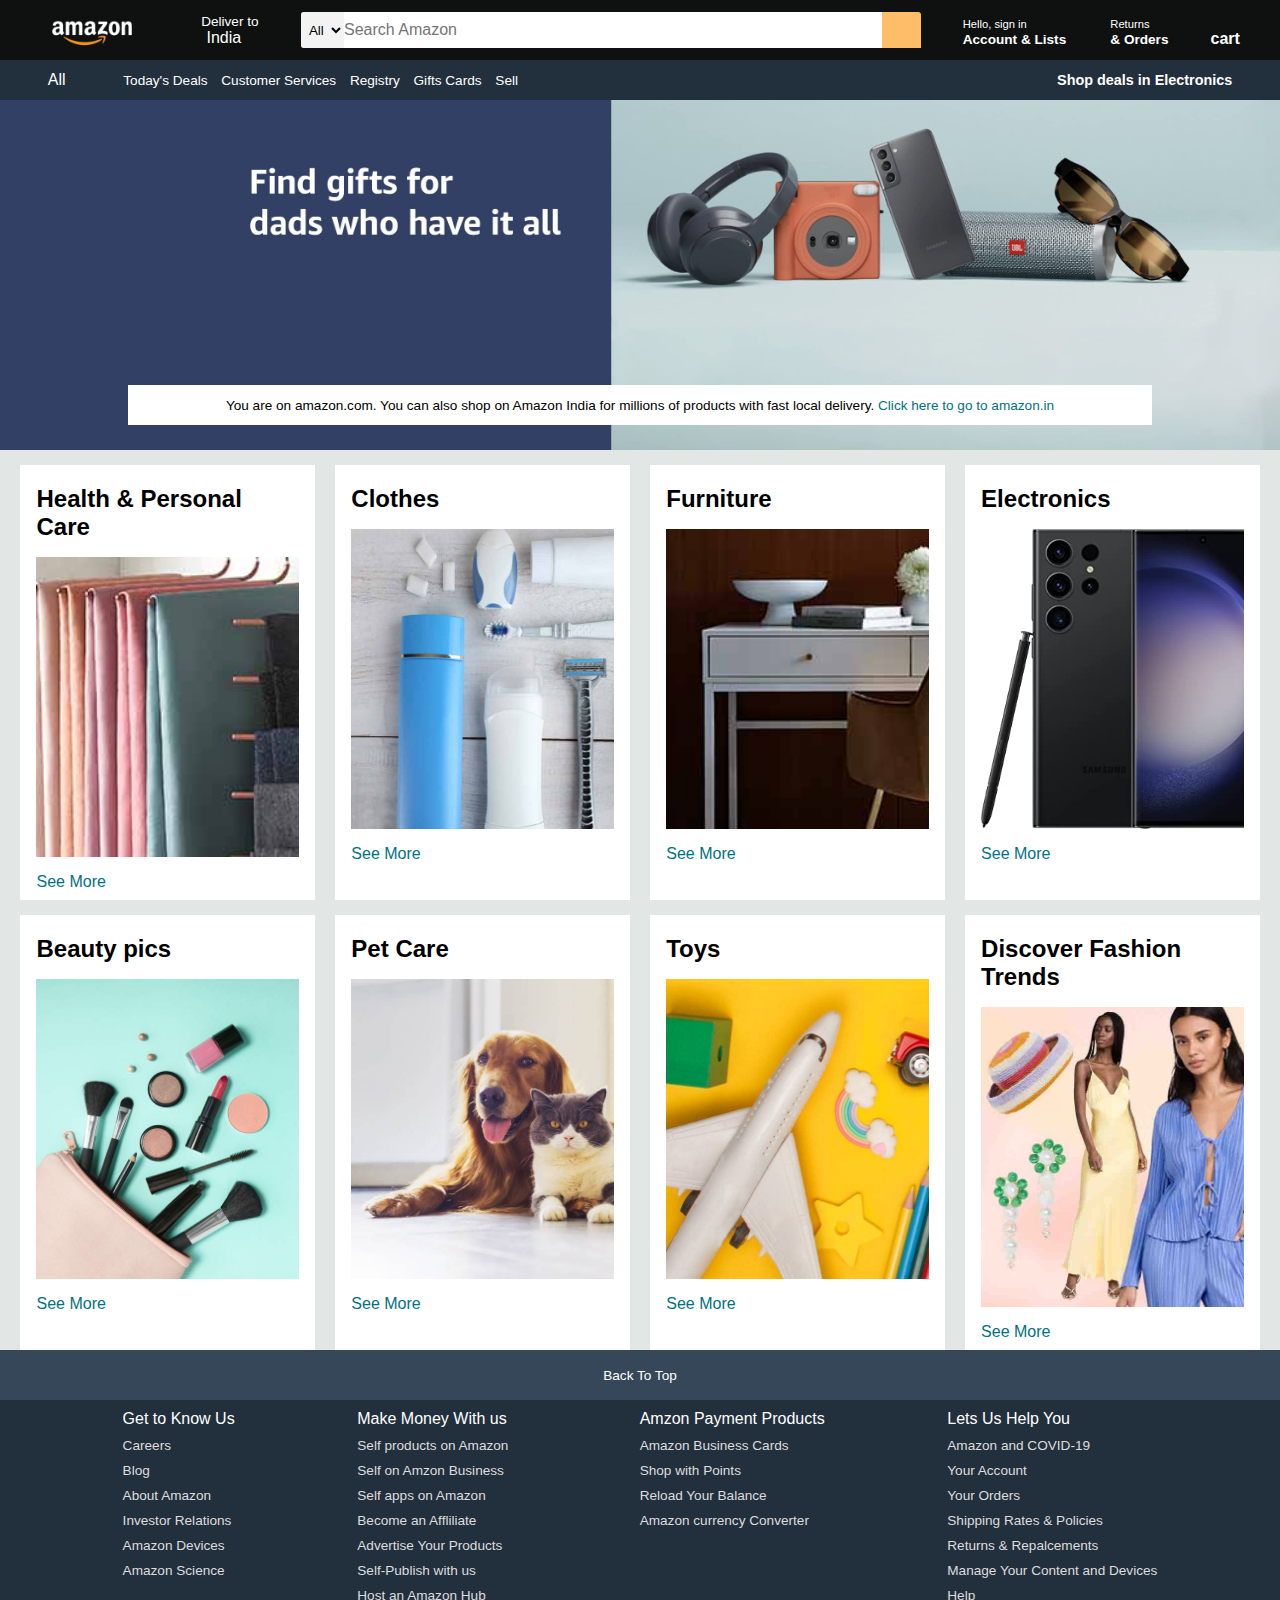
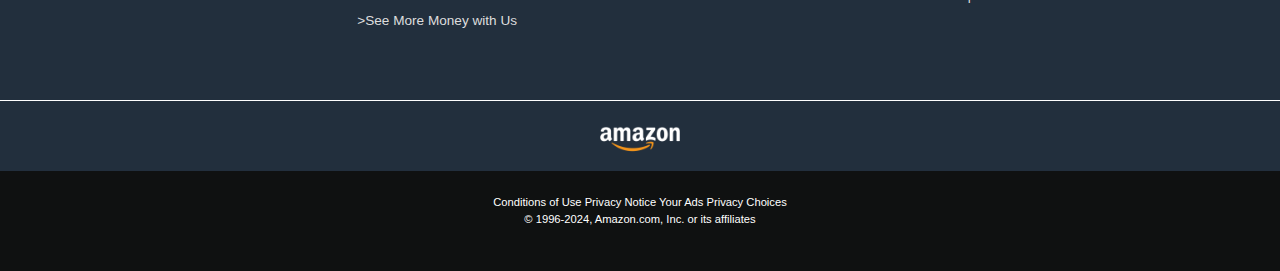
<file: index.html>
<!DOCTYPE html>
<html lang="en">
<head>
    <meta charset="UTF-8">
    <meta name="viewport" content="width=device-width, initial-scale=1.0">
    <title>Amazonclone</title>
    <link rel="stylesheet" href="https://cdnjs.cloudflare.com/ajax/libs/font-awesome/6.6.0/css/all.min.css" integrity="sha512-Kc323vGBEqzTmouAECnVceyQqyqdsSiqLQISBL29aUW4U/M7pSPA/gEUZQqv1cwx4OnYxTxve5UMg5GT6L4JJg==" crossorigin="anonymous" referrerpolicy="no-referrer" />
    <link rel="stylesheet" href="style.css">
</head>
<body>
    <header>
        <div class="navbar">
            <div class="nav-logo border">
                <div class="logo"></div>
            </div>
            <div class="nav-address border">
            <p class="address-first">Deliver to</p>
            <div class="add-icon">
                <!-- <p class="address-first">Deliver to</p> -->
                <i class="fa-solid fa-location-dot"></i>
                <p class="address-sec">India</p>
            </div>
            </div>
           <div class="nav-search">
            <select class="search-select">
                <option>All</option>
            </select>
            <input type="text" placeholder="Search Amazon" class="search-input">
            <div class="search-icon">
                <i class="fa-solid fa-magnifying-glass"></i>
            </div>
           </div>
           <div class="nav-signin border">
            <p><span>Hello, sign in</span></p>
            <p class="nav-second">Account & Lists</p>
           </div>
           <div class="nav-return border">
            <p><span>Returns</span></p>
            <p class="nav-second"> & Orders</p>
           </div>
           <div class="nav-cart">
            <i class="fa-solid fa-cart-shopping"></i>
            cart
           </div>
           
        </div>
        <div class="panel">
            <div class="panel-all">
                <i class="fa-solid fa-bars"></i>  All
            </div>
            <div class="panel-ops">
                <p>Today's Deals</p>
                <p>Customer Services</p>
                <p>Registry</p>
                <p>Gifts Cards</p>
                <p>Sell</p>
            </div>
            <div class="panel-deals">
                Shop deals in Electronics
            </div>
        </div>
    </header>
    <div class="hero-section">
        <div class="hero-msg">
           <p>You are on amazon.com. You can also shop on Amazon India for millions of products with fast local delivery.<a> Click here to go to amazon.in</a></p>
        </div>
    </div>
    <div class="shop-section">
        <div class="box1 box">
            <div class="box-content">
                <h2>Health & Personal Care</h2>
            <div class="box-img" style="background-image:url('box1_image.jpg') ;"></div>
            <p>See More</p>
            </div>
        </div>
        <div class="box2 box">
            <div class="box-content">
                <h2>Clothes</h2>
            <div class="box-img" style="background-image:url('box2_image.jpg') ;"></div>
            <p>See More</p>
            </div>
        </div>
        <div class="box3 box">
            <div class="box-content">
                <h2>Furniture</h2>
            <div class="box-img" style="background-image:url('box3_image.jpg') ;"></div>
            <p>See More</p>
            </div>
        </div>
        <div class="box4 box">
            <div class="box-content">
                <h2>Electronics</h2>
            <div class="box-img" style="background-image:url('box4_image.jpg') ;"></div>
            <p>See More</p>
            </div>
        </div>
        <div class="box1 box">
            <div class="box-content">
                <h2>Beauty pics</h2>
            <div class="box-img" style="background-image:url('box5_image.jpg') ;"></div>
            <p>See More</p>
            </div>
        </div>
        <div class="box2 box">
            <div class="box-content">
                <h2>Pet Care</h2>
            <div class="box-img" style="background-image:url('box6_image.jpg') ;"></div>
            <p>See More</p>
            </div>
        </div>
        <div class="box3 box">
            <div class="box-content">
                <h2>Toys</h2>
            <div class="box-img" style="background-image:url('box7_image.jpg') ;"></div>
            <p>See More</p>
            </div>
        </div>
        <div class="box4 box">
            <div class="box-content">
                <h2>Discover Fashion Trends</h2>
            <div class="box-img" style="background-image:url('box8_image.jpg') ;"></div>
            <p>See More</p>
            </div>
        </div>
    </div>
    <footer>
        <div class="foot-panel1">
            Back To Top
        </div>
        <div class="foot-panel2">
            <ul>
                <p>Get to Know Us</p>
                <a>Careers</a>
                <a>Blog</a>
                <a>About Amazon</a>
                <a>Investor Relations</a>
                <a>Amazon Devices</a>
                <a>Amazon Science</a>
            </ul>
            <ul>
                <p>Make Money With us</p>
                <a>Self products on Amazon</a>
                <a>Self on Amzon Business</a>
                <a>Self apps on Amazon</a>
                <a>Become an Affliliate</a>
                <a>Advertise Your Products</a>
                <a>Self-Publish with us</a>
                <a>Host an Amazon Hub</a>
                <a>>See More Money with Us</a>
            </ul>
            <ul>
                <p>Amzon Payment Products</p>
                <a>Amazon Business Cards</a>
                <a>Shop with Points</a>
                <a>Reload Your Balance</a>
                <a>Amazon currency Converter</a>
            </ul>
            <ul>
                <p>Lets Us Help You</p>
                <a>Amazon and COVID-19</a>
                <a>Your Account</a>
                <a>Your Orders</a>
                <a>Shipping Rates & Policies</a>
                <a>Returns & Repalcements</a>
                <a>Manage Your Content and Devices</a>
                <a>Help</a>
            </ul>

        </div>
        <div class="foot-panel3">
            <div class="logo"></div>
        </div>
        <div class="foot-panel4">
            <div class="pages">
                <a>Conditions of Use</a>
                <a>Privacy Notice</a>
                <a>Your Ads Privacy Choices</a>
            </div>
            <div class="copyright">
                © 1996-2024, Amazon.com, Inc. or its affiliates
            </div>
        </div>
    </footer>
</body>
</html>
</file>
<file: style.css>
*
{
    margin:0%;
    padding:0%;
    font-family:Arial, Helvetica, sans-serif;
    border:border-box;
}
.navbar
{
    height :60px;
    width:100%;
    background-color:#0f1111;
    color:white;
    display:flex;
    align-items:center;
    justify-content:space-evenly;
    cursor:pointer;
}
.nav-logo
{
    height:50px;
    width:100px;
}
.logo
{
    height:50px;
    width:100%;
    background-image:url("amazon_logo.png");
    background-size:cover;

}
.border
{
    border:2px solid transparent;
}
.border:hover
{
    border:1.5px solid white;
}
/* box2 */
.address-first
{
  font-size:0.85rem;
  margin-left:15px;
}
.address-sec
{
  font-size:1rem;
  margin-left:3px;
}
.add-icon
{
    display:flex;
    align-items:center;
    justify-content:center;
}
/* box3 */
.nav-search
{
    display:flex;
    background-color:orange;
    justify-content:space-evenly;
    width:620px;
    height:36px;
    border-radius:3px;
}
.nav-search:hover
{
    border:2px solid orange;
}
.search-select
{
    background-color: #f3f3f3;
    width:50px;
    text-align:center;
    border-top-left-radius:3px;
    border-bottom-left-radius:3px;
    border:none;
}
.search-input
{
    width:100%;
    font-size:1rem;
     border:none;
}
.search-icon
{
    width:45px;
    display:flex;
    align-items:center;
    justify-content:center;
    font-size:1.2rem;
    background-color:#febd68 ;
    border-top-right-radius:4px;
    border-top-right-radius:4px;
    color:#0f1111;
}
/* box4 */
span
{
    font-size:0.7rem;
}
.nav-second
{
    font-size:0.85rem;
    font-weight:700;
}
.nav-cart i
{
    font-size:40px;
}
.nav-cart
{
    font-size:1rem;
    font-weight:700;
}
/* panel */
.panel
{
    height:40px;
    background-color: #222f3d;
    display:flex;
    color:white;
    align-items:center;
    justify-content:space-evenly;
    cursor:pointer;
}
.panel-ops p
{
    display:inline;
    margin-left:10px;
}
.panel-ops
{
    width:70%;
     font-size:0.85rem;
}
.panel-deals
{
     font-size:0.90rem;
     font-weight:700;
}
/* hero-section */
.hero-section
{
    background-image: url("hero_image.jpg");
    background-size: cover;
    height:350px;
    display:flex;
    justify-content: center;
    align-items:flex-end;
}
.hero-msg
{
    background-color: white;
    color:black;
    height:40px;
    display:flex;
    align-items: center;
    justify-content: center;
    font-size: 0.85rem;
    width:80%;
    margin-bottom:25px;
}
.hero-msg a
{
    color:#007185;
}
/* shop-section */
.shop-section
{
    display:flex;
    flex-wrap: wrap;
    justify-content: space-evenly;
    background-color: #e2e7e6;
}
.box
{
    /* border:2px solid black; */
    height:400px;
    width:23%;
    background-color: white;
    padding:20px 0px 15px;
    margin-top:15px;
}
.box-img
{
    height:300px;
    background-size: cover;
    background-repeat: no-repeat;
    margin-top:1rem;
    margin-bottom:1rem;
    cursor: pointer;
}
.box-content
{
    margin-left:1rem;
    margin-right:1rem;
}
.box-content p
{
    color:#007185;
}
/* foot-panel1 */
.footer
{
    margin-top: 15px;
}
.foot-panel1
{
    background-color: #37475a;
    color:white;
    height:50px;
    display:flex;
    justify-content:center;
    align-items: center;
    font-size: 0.85rem;

}
.foot-panel2
{
    background-color: #222f3d;
    color: white;
    height:300px;
    display:flex;
    justify-content: space-evenly;
}
ul
{
    margin-top: 10px;;
}
 ul a {
    display: block;
    cursor: pointer;
    font-size:0.85rem;
    margin-top:10px;
    color:#dddddd;
 }
 .foot-panel3
 {
    background-color:  #222f3d;
    color:white;
    border-top:0.5px solid white;
    height:70px;
    display:flex;
    justify-content: center;
    align-items: center;
 }
 .logo
 {
    height:50px;
    width:100px;
    background-image:url("amazon_logo.png");
    background-size:cover;
 }
 .foot-panel4
 {
    background-color:#0f1111;
    color:white;
    height:100px;
    font-size:0.7rem;
    text-align:center;
    /* display:flex; */

 }
 .pages
 {
    padding-top:25px;
 }
 .copyright
 {
    padding-top: 5px;
 }
</file>
